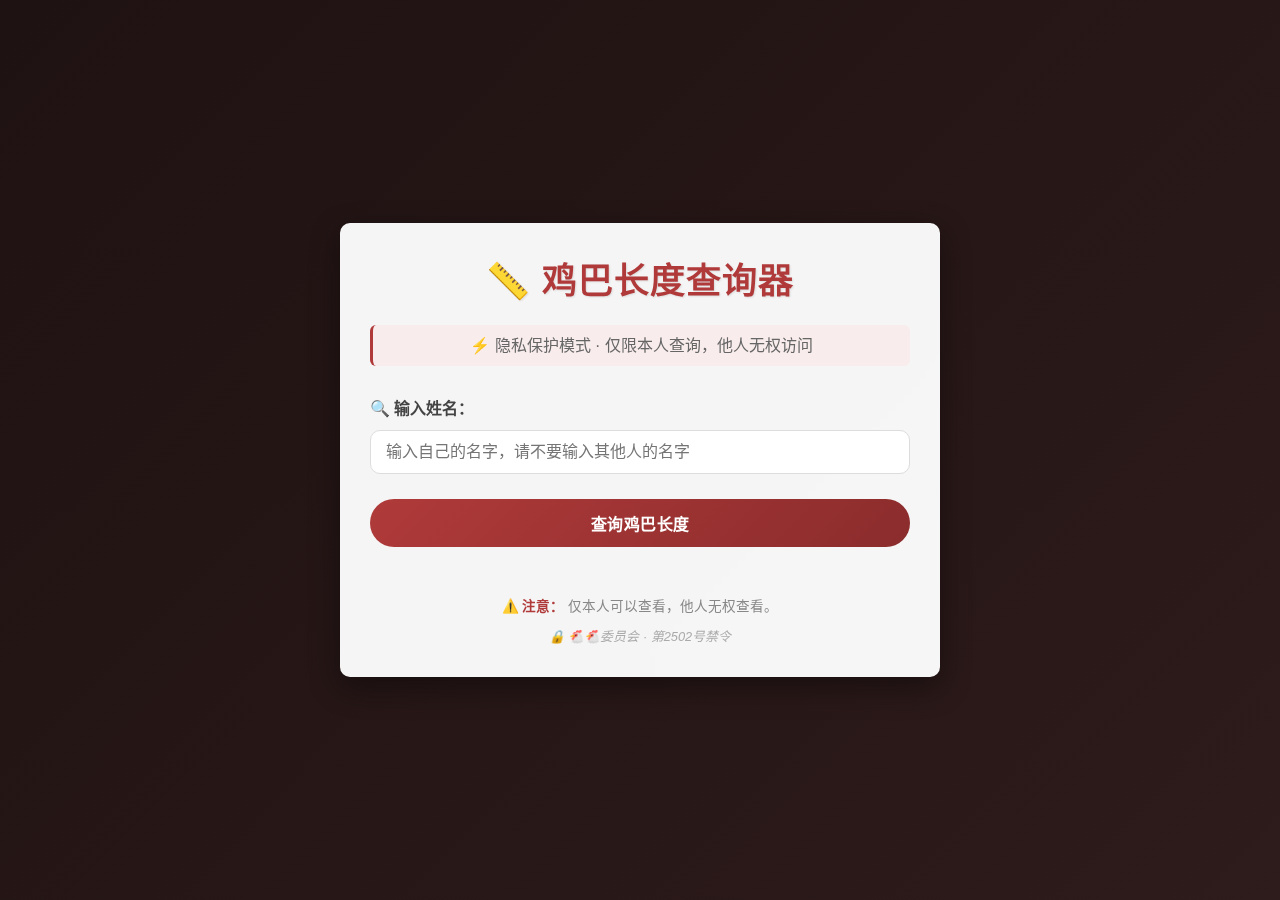
<file: check.html>
<!DOCTYPE html>
<html lang="zh-CN">
<head>
    <meta charset="UTF-8">
    <meta name="viewport" content="width=device-width, initial-scale=1.0">
    <title>鸡巴长度查询系统 · 权限版</title>
    <style>
        /* ===== 继承原风格，微调为阳刚红黑 ===== */
        :root {
          --primary-color: #b03a3a;        /* 深红色，更有警告感 */
          --secondary-color: #8b2c2c;
          --success-color: #20c997;
          --warning-color: #fd7e14;
          --danger-color: #b02e2e;
          --text-color: #333;
          --light-bg: #f9f9f9;
          --card-bg: #fff;
          --border-radius: 10px;
        }

        * {
          margin: 0;
          padding: 0;
          box-sizing: border-box;
        }

        body {
          font-family: "Microsoft YaHei", "PingFang SC", sans-serif;
          line-height: 1.6;
          color: var(--text-color);
          background: linear-gradient(135deg, #1f1212 0%, #2e1b1b 100%);
          background-attachment: fixed;
          display: flex;
          justify-content: center;
          align-items: center;
          min-height: 100vh;
          padding: 20px;
        }

        .container {
          max-width: 600px;
          width: 100%;
          background: rgba(255, 255, 255, 0.96);
          border-radius: var(--border-radius);
          box-shadow: 0 10px 30px rgba(0,0,0,0.4);
          padding: 30px;
          text-align: center;
          backdrop-filter: blur(8px);
        }

        h1 {
          color: var(--primary-color);
          margin-bottom: 15px;
          font-size: 2.2rem;
          letter-spacing: 1px;
          text-shadow: 1px 1px 2px rgba(0,0,0,0.1);
        }

        .description {
          color: #666;
          margin-bottom: 30px;
          font-size: 1rem;
          border-left: 3px solid #b03a3a;
          background: #f9ecec;
          padding: 8px 12px;
          border-radius: 6px;
        }

        .input-group {
          margin-bottom: 25px;
          text-align: left;
        }

        label {
          display: block;
          margin-bottom: 8px;
          font-weight: bold;
          color: #444;
        }

        input[type="text"] {
          width: 100%;
          padding: 12px 15px;
          border: 1px solid #ddd;
          border-radius: var(--border-radius);
          font-size: 1rem;
          transition: all 0.3s;
        }

        input[type="text"]:focus {
          outline: none;
          border-color: var(--primary-color);
          box-shadow: 0 0 0 3px rgba(176, 58, 58, 0.15);
        }

        .btn {
          background: linear-gradient(135deg, var(--primary-color) 0%, var(--secondary-color) 100%);
          color: white;
          border: none;
          padding: 12px 30px;
          border-radius: 30px;
          font-size: 1rem;
          font-weight: bold;
          cursor: pointer;
          transition: all 0.3s;
          width: 100%;
          margin-bottom: 20px;
          letter-spacing: 0.5px;
        }

        .btn:hover {
          transform: translateY(-2px);
          box-shadow: 0 5px 15px rgba(176, 58, 58, 0.4);
        }

        .result {
          background: #fef7f7;
          border-radius: var(--border-radius);
          padding: 20px;
          margin-top: 15px;
          border-left: 4px solid var(--primary-color);
          transition: all 0.3s;
        }

        .result-label {
          font-size: 0.95rem;
          color: #555;
          margin-bottom: 5px;
          font-weight: 500;
        }

        .result-value {
          font-size: 2.6rem;
          font-weight: bold;
          color: var(--primary-color);
          transition: transform 0.2s;
          word-break: break-word;
        }

        .privilege-note {
          margin-top: 15px;
          padding-top: 15px;
          border-top: 1px dashed #d0b4b4;
          font-size: 0.95rem;
          color: #a15858;
          text-align: left;
          background: #fff0f0;
          padding: 10px;
          border-radius: 8px;
        }

        .footer {
          margin-top: 30px;
          color: #888;
          font-size: 0.85rem;
          line-height: 1.5;
        }

        .data-source {
          margin-top: 10px;
          font-size: 0.8rem;
          color: #aaa;
          font-style: italic;
        }

        .warning-tip {
          color: #b03a3a;
          font-weight: bold;
        }
    </style>
</head>
<body>
    <div class="container">
        <h1>📏 鸡巴长度查询器</h1>
        <p class="description">⚡ 隐私保护模式 · 仅限本人查询，他人无权访问</p>
        
        <div class="input-group">
            <label for="userInput">🔍 输入姓名：</label>
            <input type="text" id="userInput" placeholder="输入自己的名字，请不要输入其他人的名字" autocomplete="off">
        </div>
        
        <button class="btn" id="queryBtn">查询鸡巴长度</button>
        
        <!-- 结果卡片：始终隐藏直到查询 -->
        <div class="result" id="resultContainer" style="display: none;">
            <div class="result-label" id="resultLabel">⚖️ 查询结果</div>
            <div class="result-value" id="lengthDisplay">——</div>
            <div class="privilege-note" id="privilegeMessage"></div>
        </div>
        
        <div class="footer">
            <p><span class="warning-tip">⚠️ 注意：</span> 仅本人可以查看，他人无权查看。</p>
            <div class="data-source">🔒 🐔🐔委员会 · 第2502号禁令</div>
        </div>
    </div>

    <script>
        (function() {
            // 获取DOM元素
            const userInput = document.getElementById('userInput');
            const queryBtn = document.getElementById('queryBtn');
            const resultContainer = document.getElementById('resultContainer');
            const resultLabel = document.getElementById('resultLabel');
            const lengthDisplay = document.getElementById('lengthDisplay');
            const privilegeMessage = document.getElementById('privilegeMessage');

            // 核心功能：查询处理
            function handleQuery() {
                const inputName = userInput.value.trim();

                // 如果输入为空，给出提示并返回（但不弹出alert，友好处理）
                if (inputName === '') {
                    // 显示结果区，提示输入不能为空
                    resultContainer.style.display = 'block';
                    resultLabel.textContent = '⚠️ 提示';
                    lengthDisplay.textContent = '——';
                    privilegeMessage.innerHTML = '请输入一个名字后再查询。';
                    // 样式微调
                    resultContainer.style.borderLeftColor = '#b03a3a';
                    return;
                }

                // ===== 修正后的逻辑：使用 if-else if-else 结构 =====
                // 这样只会在第一个匹配的条件执行，不会多个条件都执行
                if (inputName === '李昊泽') {
                    resultContainer.style.display = 'block';
                    resultLabel.textContent = `针对 “${inputName}” 的查询结果：`;
                    lengthDisplay.textContent = '❌ 无';
                    privilegeMessage.innerHTML = '🔍 系统内部备注：很小，可以忽略不计。';
                    resultContainer.style.borderLeftColor = '#b03a3a';
                } 
                else if (inputName === '聪明人') {
                    resultContainer.style.display = 'block';
                    resultLabel.textContent = `针对 “${inputName}” 的查询结果：`;
                    lengthDisplay.textContent = '❌ 无';
                    privilegeMessage.innerHTML = '🔍 系统内部备注：根据隐私条例，不予显示任何长度。';
                    resultContainer.style.borderLeftColor = '#b03a3a';
                } 
                else if (inputName === '周铭泽') {
                    resultContainer.style.display = 'block';
                    resultLabel.textContent = `针对 “${inputName}” 的查询结果：`;
                    lengthDisplay.textContent = '比你大';
                    privilegeMessage.innerHTML = '👊别忘了给我口👊';
                    resultContainer.style.borderLeftColor = '#b03a3a';
                }
                else {
                    // 其他所有名字都进入这里
                    resultContainer.style.display = 'block';
                    resultLabel.textContent = `🔐 权限不足`;
                    lengthDisplay.textContent = '🚫 禁止访问';
                    privilegeMessage.innerHTML = `您尝试查询 <strong>“${inputName}”</strong> 的鸡巴长度。<br>⛔ 根据《鸡巴隐私法》，你无权查看他人的私密数据。`;
                    resultContainer.style.borderLeftColor = '#b03a3a';
                }

                // 添加一点点动画 (参照原作)
                lengthDisplay.style.transform = 'scale(1.1)';
                setTimeout(() => {
                    lengthDisplay.style.transform = 'scale(1)';
                }, 200);
            }

            // 绑定点击事件
            queryBtn.addEventListener('click', handleQuery);

            // 绑定回车键
            userInput.addEventListener('keypress', function(e) {
                if (e.key === 'Enter') {
                    e.preventDefault();  // 防止意外提交
                    handleQuery();
                }
            });

            // 附加：输入框获得焦点时若结果区显示，可不清除，但体验优化（点击后方便重新输入）
            // 无额外逻辑
        })();
    </script>
</body>
</html>
</file>
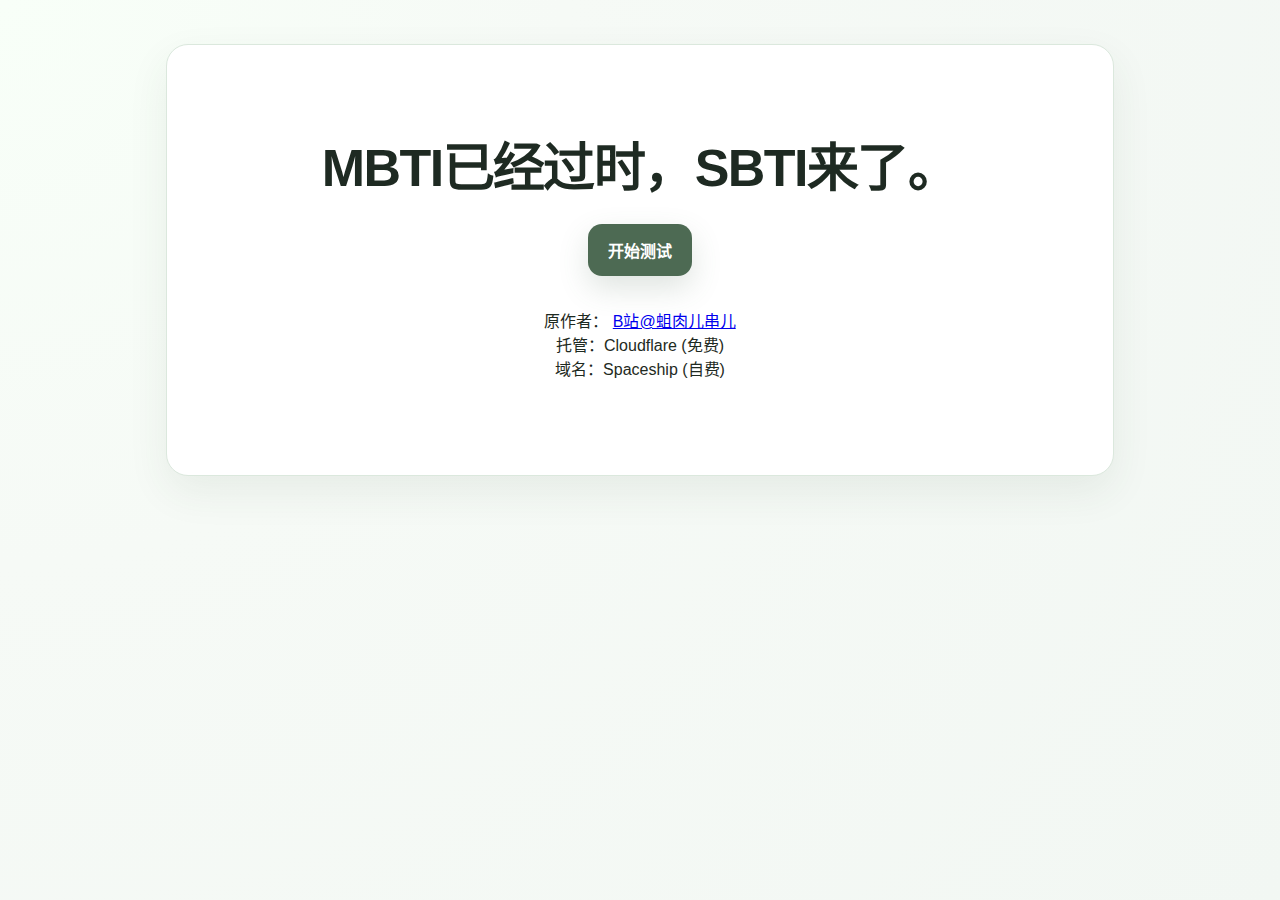
<file: sbti.html>
<!DOCTYPE html>
<html lang="zh-CN">
<head>
  <meta charset="UTF-8" />
  <meta name="viewport" content="width=device-width, initial-scale=1.0" />
  <title>SBTI 人格测试</title>
  <style>
    :root {
      --bg: #f6faf6;
      --panel: #ffffff;
      --text: #1e2a22;
      --muted: #6a786f;
      --line: #dbe8dd;
      --soft: #edf6ef;
      --accent: #6c8d71;
      --accent-strong: #4d6a53;
      --shadow: 0 16px 40px rgba(47, 73, 55, 0.08);
      --radius: 22px;
    }

    * { box-sizing: border-box; }
    html, body { margin: 0; padding: 0; }
    body {
      font-family: -apple-system, BlinkMacSystemFont, "Segoe UI", "PingFang SC", "Hiragino Sans GB", "Microsoft YaHei", sans-serif;
      background:
        radial-gradient(circle at top left, #f8fff8 0, #f6faf6 36%, #f2f7f3 100%);
      color: var(--text);
      min-height: 100vh;
    }

    .shell {
      max-width: 980px;
      margin: 0 auto;
      padding: 24px 16px 56px;
    }

    .card {
      background: var(--panel);
      border: 1px solid var(--line);
      border-radius: var(--radius);
      box-shadow: var(--shadow);
    }

    .hero {
      padding: 28px;
      margin-top: 20px;
      overflow: hidden;
      position: relative;
    }

    .hero::after {
      content: "";
      position: absolute;
      right: -60px;
      top: -60px;
      width: 180px;
      height: 180px;
      border-radius: 50%;
      background: linear-gradient(180deg, rgba(127, 165, 134, 0.18), rgba(127, 165, 134, 0.02));
      pointer-events: none;
    }

    .eyebrow {
      display: inline-flex;
      align-items: center;
      gap: 8px;
      font-size: 12px;
      color: var(--accent-strong);
      border: 1px solid var(--line);
      background: var(--soft);
      border-radius: 999px;
      padding: 8px 12px;
      margin-bottom: 16px;
    }

    h1, h2, h3, p { margin: 0; }
    .hero h1 {
      font-size: clamp(28px, 5vw, 52px);
      line-height: 1.08;
      letter-spacing: -0.03em;
      max-width: 680px;
    }
    .hero .sub {
      margin-top: 14px;
      color: var(--muted);
      font-size: 15px;
      line-height: 1.75;
      max-width: 720px;
    }

    .hero-grid {
      display: grid;
      grid-template-columns: 1.3fr 0.9fr;
      gap: 18px;
      align-items: stretch;
      margin-top: 24px;
    }

    .mini-panel {
      padding: 18px;
      border-radius: 18px;
      border: 1px solid var(--line);
      background: linear-gradient(180deg, #fbfefb, #f3f8f4);
    }

    .mini-panel h3 {
      font-size: 15px;
      margin-bottom: 10px;
    }

    .mini-panel ul {
      margin: 0;
      padding-left: 18px;
      color: var(--muted);
      line-height: 1.8;
      font-size: 14px;
    }

        .hero-actions {
      display: flex;
      flex-wrap: wrap;
      gap: 12px;
      margin-top: 22px;
    }
    .hero-minimal {
      min-height: 48vh;
      display: flex;
      flex-direction: column;
      justify-content: center;
      align-items: center;
      text-align: center;
      padding: 42px 20px;
    }
    .hero-minimal::after { display: none; }
    .hero-minimal h1 {
      max-width: none;
      margin: 0;
    }
    .hero-actions-single {
      justify-content: center;
      margin-top: 28px;
    }

    button {
      border: 0;
      cursor: pointer;
      transition: transform .16s ease, box-shadow .16s ease, opacity .16s ease;
      font: inherit;
    }

    button:hover { transform: translateY(-1px); }
    button:disabled { cursor: not-allowed; opacity: 0.55; transform: none; }

    .btn-primary {
      background: var(--accent-strong);
      color: #fff;
      padding: 14px 20px;
      border-radius: 14px;
      box-shadow: 0 12px 30px rgba(77, 106, 83, 0.18);
      font-weight: 700;
    }

    .btn-secondary {
      background: #fff;
      color: var(--accent-strong);
      padding: 14px 20px;
      border-radius: 14px;
      border: 1px solid var(--line);
      font-weight: 700;
    }

    .screen { display: none; }
    .screen.active { display: block; }

    .test-wrap,
    .result-wrap {
      margin-top: 22px;
      padding: 22px;
    }

    .topbar {
      display: flex;
      justify-content: space-between;
      align-items: center;
      gap: 16px;
      margin-bottom: 18px;
      flex-wrap: wrap;
    }

    .progress {
      flex: 1;
      min-width: 240px;
      height: 10px;
      background: #edf3ee;
      border-radius: 999px;
      overflow: hidden;
      position: relative;
    }

    .progress > span {
      display: block;
      width: 0;
      height: 100%;
      background: linear-gradient(90deg, #97b59c, #5b7a62);
      border-radius: inherit;
      transition: width .22s ease;
    }

    .progress-text {
      color: var(--muted);
      font-size: 13px;
      white-space: nowrap;
    }

    .question-list {
      display: grid;
      gap: 16px;
    }

    .question {
      border: 1px solid var(--line);
      border-radius: 18px;
      padding: 18px;
      background: linear-gradient(180deg, #ffffff, #fbfdfb);
    }

    .question-meta {
      display: flex;
      justify-content: space-between;
      align-items: center;
      gap: 12px;
      margin-bottom: 10px;
      color: var(--muted);
      font-size: 12px;
    }

    .badge {
      display: inline-flex;
      align-items: center;
      gap: 6px;
      border-radius: 999px;
      padding: 6px 10px;
      background: var(--soft);
      border: 1px solid var(--line);
    }

    .question-title {
      font-size: 16px;
      line-height: 1.7;
      white-space: pre-wrap;
    }

    .options {
      display: grid;
      gap: 10px;
      margin-top: 14px;
    }

    .option {
      display: flex;
      align-items: flex-start;
      gap: 12px;
      padding: 14px 14px;
      border-radius: 14px;
      border: 1px solid var(--line);
      background: #fff;
      transition: border-color .16s ease, background .16s ease, transform .16s ease;
    }

    .option:hover {
      border-color: #bcd0c1;
      background: #f8fcf9;
    }

    .option input {
      margin-top: 3px;
      accent-color: var(--accent-strong);
      transform: scale(1.1);
      flex-shrink: 0;
    }

    .option-code {
      font-weight: 800;
      color: var(--accent-strong);
      min-width: 22px;
    }

    .actions-bottom {
      display: flex;
      justify-content: space-between;
      align-items: center;
      gap: 12px;
      flex-wrap: wrap;
      margin-top: 18px;
      padding-top: 6px;
    }

    .hint {
      color: var(--muted);
      font-size: 13px;
      line-height: 1.7;
    }

    .result-hero {
      display: grid;
      grid-template-columns: 1.2fr 0.8fr;
      gap: 18px;
      align-items: stretch;
    }

    .type-box,
    .score-box,
    .dim-box,
    .top3-box,
    .about-box {
      border: 1px solid var(--line);
      border-radius: 18px;
      padding: 18px;
      background: linear-gradient(180deg, #ffffff, #fbfdfb);
    }

    .type-kicker {
      font-size: 12px;
      color: var(--accent-strong);
      margin-bottom: 8px;
      letter-spacing: .05em;
    }

    .type-name {
      font-size: clamp(30px, 5vw, 48px);
      line-height: 1.08;
      letter-spacing: -0.03em;
    }

    .type-subname {
      margin-top: 8px;
      color: var(--muted);
      font-size: 15px;
    }

    .match {
      margin-top: 18px;
      display: inline-flex;
      align-items: center;
      gap: 8px;
      border-radius: 999px;
      padding: 10px 14px;
      background: var(--soft);
      border: 1px solid var(--line);
      color: var(--accent-strong);
      font-weight: 700;
    }

    .type-desc {
      margin-top: 18px;
      line-height: 1.85;
      font-size: 15px;
      color: #304034;
    }

    .score-box h3,
    .dim-box h3,
    .top3-box h3,
    .about-box h3 {
      font-size: 16px;
      margin-bottom: 12px;
    }

    .score-grid {
      display: grid;
      grid-template-columns: repeat(2, minmax(0, 1fr));
      gap: 10px;
    }

    .score-item {
      border: 1px solid var(--line);
      border-radius: 14px;
      padding: 12px;
      background: #fff;
    }

    .score-item .k {
      font-size: 12px;
      color: var(--muted);
      margin-bottom: 6px;
    }

    .score-item .v {
      font-size: 20px;
      font-weight: 800;
      color: var(--accent-strong);
    }

    .dim-grid {
      display: grid;
      grid-template-columns: repeat(3, minmax(0, 1fr));
      gap: 10px;
    }

    .dim-pill {
      border: 1px solid var(--line);
      border-radius: 14px;
      padding: 12px;
      background: #fff;
    }

    .dim-pill .label {
      color: var(--muted);
      font-size: 12px;
      margin-bottom: 6px;
    }

    .dim-pill .value {
      font-size: 20px;
      font-weight: 800;
      color: var(--accent-strong);
    }

    .top3-list {
      display: grid;
      gap: 10px;
    }

    .top3-item {
      border: 1px solid var(--line);
      border-radius: 14px;
      padding: 12px;
      background: #fff;
      display: flex;
      justify-content: space-between;
      gap: 12px;
      align-items: center;
    }

    .top3-item strong {
      display: block;
      margin-bottom: 4px;
    }

    .top3-item span {
      color: var(--muted);
      font-size: 13px;
    }

    .top3-score {
      color: var(--accent-strong);
      font-weight: 800;
      white-space: nowrap;
    }

    .about-box p {
      color: var(--muted);
      font-size: 14px;
      line-height: 1.8;
    }

    .footer-note {
      margin-top: 16px;
      color: var(--muted);
      font-size: 12px;
      line-height: 1.7;
    }

    
    .result-layout {
      display: grid;
      gap: 18px;
    }
    .result-top {
      display: grid;
      grid-template-columns: 0.9fr 1.1fr;
      gap: 18px;
      align-items: stretch;
    }
    .poster-box, .type-box, .analysis-box, .dim-box, .note-box {
      border: 1px solid var(--line);
      border-radius: 18px;
      padding: 18px;
      background: linear-gradient(180deg, #ffffff, #fbfdfb);
    }
        .poster-box {
      display: grid;
      grid-template-rows: 1fr auto;
      min-height: 280px;
      overflow: hidden;
      position: relative;
      background:
        radial-gradient(circle at top right, rgba(127,165,134,0.16), rgba(127,165,134,0) 40%),
        linear-gradient(180deg, #ffffff, #f7fbf8);
    }
    .poster-box::after {
      content: "";
      position: absolute;
      right: -46px;
      bottom: -46px;
      width: 140px;
      height: 140px;
      border-radius: 50%;
      background: linear-gradient(180deg, rgba(127,165,134,0.12), rgba(127,165,134,0.01));
      pointer-events: none;
    }
    .poster-image {
      width: 100%;
      min-height: 220px;
      max-height: 460px;
      object-fit: contain;
      border-radius: 18px;
      background: rgba(255,255,255,0.75);
      position: relative;
      z-index: 1;
    }
    .poster-box.no-image .poster-image {
      display: none;
    }
    .poster-caption {
      margin-top: 14px;
      color: var(--muted);
      font-size: 14px;
      line-height: 1.8;
      position: relative;
      z-index: 1;
    }
    .type-kicker {
      font-size: 12px;
      color: var(--accent-strong);
      margin-bottom: 8px;
      letter-spacing: .06em;
    }
    .type-name {
      font-size: clamp(30px, 5vw, 48px);
      line-height: 1.08;
      letter-spacing: -0.03em;
    }
    .type-subname {
      margin-top: 10px;
      color: var(--muted);
      font-size: 14px;
      line-height: 1.8;
    }
    .match {
      margin-top: 18px;
      display: inline-flex;
      align-items: center;
      gap: 8px;
      border-radius: 999px;
      padding: 10px 14px;
      background: var(--soft);
      border: 1px solid var(--line);
      color: var(--accent-strong);
      font-weight: 700;
      font-size: 14px;
      line-height: 1.4;
    }
    .analysis-box h3, .dim-box h3, .note-box h3 {
      font-size: 16px;
      margin-bottom: 12px;
    }
    .result-actions {
      margin-top: 22px;
      display: flex;
      justify-content: flex-end;
    }
    .analysis-box p {
      margin: 0;
      color: #304034;
      font-size: 15px;
      line-height: 1.9;
      white-space: pre-wrap;
    }
    .dim-list {
      display: grid;
      gap: 12px;
    }
    .dim-item {
      border: 1px solid var(--line);
      border-radius: 16px;
      padding: 14px;
      background: #fff;
    }
    .dim-item-top {
      display: flex;
      justify-content: space-between;
      align-items: baseline;
      gap: 10px;
      margin-bottom: 8px;
      flex-wrap: wrap;
    }
    .dim-item-name {
      font-size: 14px;
      font-weight: 700;
      color: var(--text);
    }
    .dim-item-score {
      color: var(--accent-strong);
      font-weight: 800;
      font-size: 14px;
      white-space: nowrap;
    }
    .dim-item p {
      margin: 0;
      color: var(--muted);
      font-size: 13px;
      line-height: 1.8;
    }
    .note-box p {
      margin: 0;
      color: var(--muted);
      font-size: 13px;
      line-height: 1.8;
    }

    .author-box {
      border: 1px solid var(--line);
      border-radius: 18px;
      background: linear-gradient(180deg, #ffffff, #fbfdfb);
      overflow: hidden;
    }
    .author-box summary {
      list-style: none;
      cursor: pointer;
      padding: 18px;
      font-size: 16px;
      font-weight: 700;
      color: var(--text);
      display: flex;
      align-items: center;
      justify-content: space-between;
      gap: 12px;
    }
    .author-box summary::-webkit-details-marker { display: none; }
    .author-box summary::after {
      content: '展开';
      font-size: 12px;
      font-weight: 700;
      color: var(--accent-strong);
      border: 1px solid var(--line);
      background: var(--soft);
      padding: 6px 10px;
      border-radius: 999px;
      flex-shrink: 0;
    }
    .author-box[open] summary::after {
      content: '收起';
    }
    .author-content {
      border-top: 1px solid var(--line);
      padding: 0 18px 18px;
    }
    .author-content p {
      margin: 14px 0 0;
      color: #304034;
      font-size: 14px;
      line-height: 1.9;
    }

    .result-actions {
      display: flex;
      justify-content: space-between;
      align-items: center;
      gap: 12px;
      flex-wrap: wrap;
      margin-top: 22px;
    }
    @media (max-width: 860px) {
      .result-top { grid-template-columns: 1fr; }
    }

@media (max-width: 860px) {
      .hero-grid,
      .result-hero {
        grid-template-columns: 1fr;
      }
      .dim-grid { grid-template-columns: repeat(2, minmax(0, 1fr)); }
    }

    @media (max-width: 600px) {
      .shell { padding: 14px 12px 42px; }
      .hero, .test-wrap, .result-wrap { padding: 16px; }
      .hero h1 { font-size: 32px; }
      .question-title { font-size: 15px; }
      .dim-grid,
      .score-grid { grid-template-columns: 1fr; }
    }
  </style>
</head>
<body>
  <div class="shell">
    <section id="intro" class="screen active">
      <div class="hero card hero-minimal">
        <h1>MBTI已经过时，SBTI来了。</h1>
        <div class="hero-actions hero-actions-single">
          <button id="startBtn" class="btn-primary">开始测试</button>
        </div>
        <div style="padding-top: 2rem; display: flex; flex-direction: column;">
          <span>
            原作者：
            <a href="https://space.bilibili.com/417038183">B站@蛆肉儿串儿</a>
          </span>
          <span>
            托管：Cloudflare (免费)
          </span>
          <span>
            域名：Spaceship (自费)
          </span>
        </div>
      </div>
    </section>

    <section id="test" class="screen">
      <div class="test-wrap card">
        <div class="topbar">
          <div class="progress"><span id="progressBar"></span></div>
          <div class="progress-text" id="progressText">0 / 31</div>
        </div>

        <div id="questionList" class="question-list"></div>

        <div class="actions-bottom">
          <div class="hint" id="testHint">全选完才会放行。世界已经够乱了，起码把题做完整。</div>
          <div style="display:flex; gap:12px; flex-wrap:wrap;">
            <button id="backIntroBtn" class="btn-secondary">返回首页</button>
            <button id="submitBtn" class="btn-primary" disabled>提交并查看结果</button>
          </div>
        </div>
      </div>
    </section>

    
    <section id="result" class="screen">
      <div class="result-wrap card">
        <div class="result-layout">
          <div class="result-top">
            <div class="poster-box" id="posterBox">
              <img id="posterImage" class="poster-image" alt="人格结果图" />
              <div id="posterCaption" class="poster-caption">怎么样，被我拿捏了吧？</div>
            </div>

            <div class="type-box">
              <div class="type-kicker" id="resultModeKicker">你的主类型</div>
              <div class="type-name" id="resultTypeName">CTRL（拿捏者）</div>
              <div class="match" id="matchBadge">匹配度 92%</div>
              <div class="type-subname" id="resultTypeSub">系统备注会显示在这里。</div>
            </div>
          </div>

          <div class="analysis-box">
            <h3>该人格的简单解读</h3>
            <p id="resultDesc"></p>
          </div>

          <div class="dim-box">
            <h3>十五维度评分</h3>
            <div id="dimList" class="dim-list"></div>
          </div>

          <div class="note-box">
            <h3>友情提示</h3>
            <p id="funNote">本测试仅供娱乐，别拿它当诊断、面试、相亲、分手、招魂、算命或人生判决书。</p>
          </div>

                    <details class="author-box">
            <summary>作者的话</summary>
            <div class="author-content">
              <p>本测试首发于b站up主蛆肉儿串儿（UID417038183），初衷是劝诫一位爱喝酒的朋友戒酒。</p>
              <p>由于作者的人格是SHIT愤世者，所以平等的攻击了各位，在此抱歉！！不过我是一个绝世大美女，你们一定会原谅我，有B站的朋友们也可以关注我。</p>
              <p>关于这个测试，我没法很好的平衡娱乐和专业性，因此对于一些人格的阐释较为模糊或完全不准（如屌丝可能并非真的屌丝），如有冒犯非常抱歉！！</p>
              <p>再鉴于时间精力有限，就随便搞了一个先这样玩玩，后续会慢慢完善修改的，总之好玩为主，还请不要用于盈利呀。</p>
            </div>
          </details>
        </div>

        <div class="result-actions">
          <div style="display:flex; gap:12px; flex-wrap:wrap;">
            <button id="restartBtn" class="btn-secondary">重新测试</button>
            <button id="toTopBtn" class="btn-primary">回到首页</button>
          </div>
        </div>
      </div>
    </section>

  </div>

  
  <script>
    const dimensionMeta = {
      S1: { name: 'S1 自尊自信', model: '自我模型' },
      S2: { name: 'S2 自我清晰度', model: '自我模型' },
      S3: { name: 'S3 核心价值', model: '自我模型' },
      E1: { name: 'E1 依恋安全感', model: '情感模型' },
      E2: { name: 'E2 情感投入度', model: '情感模型' },
      E3: { name: 'E3 边界与依赖', model: '情感模型' },
      A1: { name: 'A1 世界观倾向', model: '态度模型' },
      A2: { name: 'A2 规则与灵活度', model: '态度模型' },
      A3: { name: 'A3 人生意义感', model: '态度模型' },
      Ac1: { name: 'Ac1 动机导向', model: '行动驱力模型' },
      Ac2: { name: 'Ac2 决策风格', model: '行动驱力模型' },
      Ac3: { name: 'Ac3 执行模式', model: '行动驱力模型' },
      So1: { name: 'So1 社交主动性', model: '社交模型' },
      So2: { name: 'So2 人际边界感', model: '社交模型' },
      So3: { name: 'So3 表达与真实度', model: '社交模型' }
    };
    const questions = [
      {
        id: 'q1', dim: 'S1',
        text: '我不仅是屌丝，我还是joker,我还是咸鱼，这辈子没谈过一场恋爱，胆怯又自卑，我的青春就是一场又一场的意淫，每一天幻想着我也能有一个女孩子和我一起压马路，一起逛街，一起玩，现实却是爆了父母金币，读了个烂学校，混日子之后找班上，没有理想，没有目标，没有能力的三无人员，每次看到你能在网上开屌丝的玩笑，我都想哭，我就是地底下的老鼠，透过下水井的缝隙，窥探地上的各种美好，每一次看到这种都是对我心灵的一次伤害，对我生存空间的一次压缩，求求哥们给我们这种小丑一点活路吧，我真的不想在白天把枕巾哭湿一大片',
        options: [
          { label: '我哭了。。', value: 1 },
          { label: '这是什么。。', value: 2 },
          { label: '这不是我！', value: 3 }
        ]
      },
      {
        id: 'q2', dim: 'S1',
        text: '我不够好，周围的人都比我优秀',
        options: [
          { label: '确实', value: 1 },
          { label: '有时', value: 2 },
          { label: '不是', value: 3 }
        ]
      },
      {
        id: 'q3', dim: 'S2',
        text: '我很清楚真正的自己是什么样的',
        options: [
          { label: '不认同', value: 1 },
          { label: '中立', value: 2 },
          { label: '认同', value: 3 }
        ]
      },
      {
        id: 'q4', dim: 'S2',
        text: '我内心有真正追求的东西',
        options: [
          { label: '不认同', value: 1 },
          { label: '中立', value: 2 },
          { label: '认同', value: 3 }
        ]
      },
      {
        id: 'q5', dim: 'S3',
        text: '我一定要不断往上爬、变得更厉害',
        options: [
          { label: '不认同', value: 1 },
          { label: '中立', value: 2 },
          { label: '认同', value: 3 }
        ]
      },
      {
        id: 'q6', dim: 'S3',
        text: '外人的评价对我来说无所吊谓。',
        options: [
          { label: '不认同', value: 1 },
          { label: '中立', value: 2 },
          { label: '认同', value: 3 }
        ]
      },
      {
        id: 'q7', dim: 'E1',
        text: '对象超过5小时没回消息，说自己窜稀了，你会怎么想？',
        options: [
          { label: '拉稀不可能5小时，也许ta隐瞒了我。', value: 1 },
          { label: '在信任和怀疑之间摇摆。', value: 2 },
          { label: '也许今天ta真的不太舒服。', value: 3 }
        ]
      },
      {
        id: 'q8', dim: 'E1',
        text: '我在感情里经常担心被对方抛弃',
        options: [
          { label: '是的', value: 1 },
          { label: '偶尔', value: 2 },
          { label: '不是', value: 3 }
        ]
      },
      {
        id: 'q9', dim: 'E2',
        text: '我对天发誓，我对待每一份感情都是认真的！',
        options: [
          { label: '并没有', value: 1 },
          { label: '也许？', value: 2 },
          { label: '是的！（问心无愧骄傲脸）', value: 3 }
        ]
      },
      {
        id: 'q10', dim: 'E2',
        text: '你的恋爱对象是一个尊老爱幼，温柔敦厚，洁身自好，光明磊落，大义凛然，能言善辩，口才流利，观察入微，见多识广，博学多才，诲人不倦，和蔼可亲，平易近人，心地善良，慈眉善目，积极进取，意气风发，玉树临风，国色天香，倾国倾城，花容月貌的人，此时你会？',
        options: [
          { label: '就算ta再优秀我也不会陷入太深。', value: 1 },
          { label: '会介于A和C之间。', value: 2 },
          { label: '会非常珍惜ta，也许会变成恋爱脑。', value: 3 }
        ]
      },
      {
        id: 'q11', dim: 'E3',
        text: '恋爱后，对象非常黏人，你作何感想？',
        options: [
          { label: '那很爽了', value: 1 },
          { label: '都行无所谓', value: 2 },
          { label: '我更喜欢保留独立空间', value: 3 }
        ]
      },
      {
        id: 'q12', dim: 'E3',
        text: '我在任何关系里都很重视个人空间',
        options: [
          { label: '我更喜欢依赖与被依赖', value: 1 },
          { label: '看情况', value: 2 },
          { label: '是的！（斩钉截铁地说道）', value: 3 }
        ]
      },
      {
        id: 'q13', dim: 'A1',
        text: '大多数人是善良的',
        options: [
          { label: '其实邪恶的人心比世界上的痔疮更多。', value: 1 },
          { label: '也许吧。', value: 2 },
          { label: '是的，我愿相信好人更多。', value: 3 }
        ]
      },
      {
        id: 'q14', dim: 'A1',
        text: '你走在街上，一位萌萌的小女孩蹦蹦跳跳地朝你走来（正脸、侧脸看都萌，用vivo、苹果、华为、OPPO手机看都萌，实在是非常萌的那种），她递给你一根棒棒糖，此时你作何感想？',
        options: [
          { label: '呜呜她真好真可爱！居然给我棒棒糖！', value: 3 },
          { label: '一脸懵逼，作挠头状', value: 2 },
          { label: '这也许是一种新型诈骗？还是走开为好。', value: 1 }
        ]
      },
      {
        id: 'q15', dim: 'A2',
        text: '快考试了，学校规定必须上晚自习，请假会扣分，但今晚你约了女/男神一起玩《绝地求生：刺激战场》（一款刺激的游戏），你怎么办？',
        options: [
          { label: '翘了！反正就一次！', value: 1 },
          { label: '干脆请个假吧。', value: 2 },
          { label: '都快考试了还去啥。', value: 3 }
        ]
      },
      {
        id: 'q16', dim: 'A2',
        text: '我喜欢打破常规，不喜欢被束缚',
        options: [
          { label: '认同', value: 1 },
          { label: '保持中立', value: 2 },
          { label: '不认同', value: 3 }
        ]
      },
      {
        id: 'q17', dim: 'A3',
        text: '我做事通常有目标。',
        options: [
          { label: '不认同', value: 1 },
          { label: '中立', value: 2 },
          { label: '认同', value: 3 }
        ]
      },
      {
        id: 'q18', dim: 'A3',
        text: '突然某一天，我意识到人生哪有什么他妈的狗屁意义，人不过是和动物一样被各种欲望支配着，纯纯是被激素控制的东西，饿了就吃，困了就睡，一发情就想交配，我们简直和猪狗一样没什么区别。',
        options: [
          { label: '是这样的。', value: 1 },
          { label: '也许是，也许不是。', value: 2 },
          { label: '这简直是胡扯', value: 3 }
        ]
      },
      {
        id: 'q19', dim: 'Ac1',
        text: '我做事主要为了取得成果和进步，而不是避免麻烦和风险。',
        options: [
          { label: '不认同', value: 1 },
          { label: '中立', value: 2 },
          { label: '认同', value: 3 }
        ]
      },
      {
        id: 'q20', dim: 'Ac1',
        text: '你因便秘坐在马桶上（已长达30分钟），拉不出很难受。此时你更像',
        options: [
          { label: '再坐三十分钟看看，说不定就有了。', value: 1 },
          { label: '用力拍打自己的屁股并说：“死屁股，快拉啊！”', value: 2 },
          { label: '使用开塞露，快点拉出来才好。', value: 3 }
        ]
      },
      {
        id: 'q21', dim: 'Ac2',
        text: '我做决定比较果断，不喜欢犹豫',
        options: [
          { label: '不认同', value: 1 },
          { label: '中立', value: 2 },
          { label: '认同', value: 3 }
        ]
      },
      {
        id: 'q22', dim: 'Ac2',
        text: '此题没有题目，请盲选',
        options: [
          { label: '反复思考后感觉应该选A？', value: 1 },
          { label: '啊，要不选B？', value: 2 },
          { label: '不会就选C？', value: 3 }
        ]
      },
      {
        id: 'q23', dim: 'Ac3',
        text: '别人说你“执行力强”，你内心更接近哪句？',
        options: [
          { label: '我被逼到最后确实执行力超强。。。', value: 1 },
          { label: '啊，有时候吧。', value: 2 },
          { label: '是的，事情本来就该被推进', value: 3 }
        ]
      },
      {
        id: 'q24', dim: 'Ac3',
        text: '我做事常常有计划，____',
        options: [
          { label: '然而计划不如变化快。', value: 1 },
          { label: '有时能完成，有时不能。', value: 2 },
          { label: '我讨厌被打破计划。', value: 3 }
        ]
      },
      {
        id: 'q25', dim: 'So1',
        text: '你因玩《第五人格》（一款刺激的游戏）而结识许多网友，并被邀请线下见面，你的想法是？',
        options: [
          { label: '网上口嗨下就算了，真见面还是有点忐忑。', value: 1 },
          { label: '见网友也挺好，反正谁来聊我就聊两句。', value: 2 },
          { label: '我会打扮一番并热情聊天，万一呢，我是说万一呢？', value: 3 }
        ]
      },
      {
        id: 'q26', dim: 'So1',
        text: '朋友带了ta的朋友一起来玩，你最可能的状态是',
        options: [
          { label: '对“朋友的朋友”天然有点距离感，怕影响二人关系', value: 1 },
          { label: '看对方，能玩就玩。', value: 2 },
          { label: '朋友的朋友应该也算我的朋友！要热情聊天', value: 3 }
        ]
      },
      {
        id: 'q27', dim: 'So2',
        text: '我和人相处主打一个电子围栏，靠太近会自动报警。',
        options: [
          { label: '认同', value: 3 },
          { label: '中立', value: 2 },
          { label: '不认同', value: 1 }
        ]
      },
      {
        id: 'q28', dim: 'So2',
        text: '我渴望和我信任的人关系密切，熟得像失散多年的亲戚。',
        options: [
          { label: '认同', value: 1 },
          { label: '中立', value: 2 },
          { label: '不认同', value: 3 }
        ]
      },
      {
        id: 'q29', dim: 'So3',
        text: '有时候你明明对一件事有不同的、负面的看法，但最后没说出来。多数情况下原因是：',
        options: [
          { label: '这种情况较少。', value: 1 },
          { label: '可能碍于情面或者关系。', value: 2 },
          { label: '不想让别人知道自己是个阴暗的人。', value: 3 }
        ]
      },
      {
        id: 'q30', dim: 'So3',
        text: '我在不同人面前会表现出不一样的自己',
        options: [
          { label: '不认同', value: 1 },
          { label: '中立', value: 2 },
          { label: '认同', value: 3 }
        ]
      }
    ];
    const specialQuestions = [
      {
        id: 'drink_gate_q1',
        special: true,
        kind: 'drink_gate',
        text: '您平时有什么爱好？',
        options: [
          { label: '吃喝拉撒', value: 1 },
          { label: '艺术爱好', value: 2 },
          { label: '饮酒', value: 3 },
          { label: '健身', value: 4 }
        ]
      },
      {
        id: 'drink_gate_q2',
        special: true,
        kind: 'drink_trigger',
        text: '您对饮酒的态度是？',
        options: [
          { label: '小酌怡情，喝不了太多。', value: 1 },
          { label: '我习惯将白酒灌在保温杯，当白开水喝，酒精令我信服。', value: 2 }
        ]
      }
    ];

    const TYPE_LIBRARY = {
  "CTRL": {
    "code": "CTRL",
    "cn": "拿捏者",
    "intro": "怎么样，被我拿捏了吧？",
    "desc": "恭喜您，您测出了全中国最为罕见的人格，您是宇宙熵增定律的天然反抗者！全世界所谓成功人士里，99.99%都是您的拙劣模仿者。CTRL人格，是行走的人形自走任务管理器，普通人眼中的“规则”，在您这里只是出厂的基础参数设置；凡人所谓的“计划”，对您而言不过是心血来潮的随手涂鸦。拥有一个CTRL朋友意味着什么？意味着你的人生导航系统会变得更加精准、高效。因为CTRL最会拿捏了。CTRL会在你人生列车即将脱轨的前一秒，用一个“Ctrl+S”帮你硬核存档，再用一套无法拒绝的逻辑把你强行拽回正轨。他们是你混乱生活最后的备份盘，是宇宙崩塌前唯一还亮着的那个重启键。"
  },
  "ATM-er": {
    "code": "ATM-er",
    "cn": "送钱者",
    "intro": "你以为我很有钱吗？",
    "desc": "恭喜您，您竟然测出了这个世界上最稀有的人格。您或将成为金融界的未解之谜——是的，ATM-er不一定真的“送钱”，但可能永远在“支付”。支付时间、支付精力、支付耐心、支付一个本该安宁的夜晚。因此像一部老旧但坚固的ATM机，插进去的是别人的焦虑和麻烦，吐出来的是“没事，有我”的安心保证。您的人生就是一场盛大的、无人喝彩的单人付账秀。您竟用磐石般的可靠，承受了瀑布般的索取，偶尔夜深人静才会对着账单——可能是精神上的——发出一声叹息：我这该死的、无处安放的责任心啊。"
  },
  "Dior-s": {
    "code": "Dior-s",
    "cn": "屌丝",
    "intro": "等着我屌丝逆袭。",
    "desc": "恭喜！您并非屌丝，您是犬儒主义先贤第欧根尼失散多年的精神传人，因为屌丝的全称是 Diogenes' Original Realist - sage。Dior-s人格，是对当代消费主义陷阱和成功学PUA最彻底的蔑视。他们不是“不求上进”，而是早已看穿一切“上进”的尽头不过是更高级的牢房。屌丝有着大智慧。当别人在追逐风口，被时代的巨浪拍得七荤八素时，Dior-s早已在自己的精神木桶里晒着太阳，达到了“人桶合一”的至高境界。他们信奉的不是空话，是经过亿万次实践检验的物理法则与生物本能：一、躺着比站着舒服；二、饭点到了就得干饭。"
  },
  "BOSS": {
    "code": "BOSS",
    "cn": "领导者",
    "intro": "方向盘给我，我来开。",
    "desc": "BOSS是一个手里永远拿着方向盘的人。哪怕油箱已经亮了红灯，哪怕导航在胡说八道，你都会面无表情地说一句：我来开。然后真的把车开到了目的地。该人格拥有独立的物理法则——永恒向上定律。BOSS人格看世界，就像玩通关了的玩家在看新手教程。效率是他们的信仰，秩序是他们的呼吸。他们不是“自带领袖气场”，他们本身就是人形的气场发生器，方圆五米内，空气都会自动变得严肃而高效。他们眼中的“自我突破”，约等于普通人眼中的“自虐”。今天掌握一门新语言，明天考下一个专业证书，后天就计划殖民火星。你说这太卷了，他会用一种看弱鸡的眼神看着你：不是我太狠，是你太松。"
  },
  "THAN-K": {
    "code": "THAN-K",
    "cn": "感恩者",
    "intro": "我感谢苍天！我感谢大地！",
    "desc": "恭喜您，您测出了全中国最为罕见的人格。您应当感谢我！感谢您在此刻拥有了生命的滋润！倘若您上班路上堵车了？您也应当说一句：我感谢这次堵车，它让我有更多时间聆听这首美妙的歌曲，并欣赏窗外每一张因焦虑而扭曲的脸庞，让我更珍惜内心的平静。是的，THAN-K拥有温润如玉的性格和海纳百川的胸怀。他们眼中的世界没有完全的坏人，只有“尚未被感恩光芒照耀到的朋友”。拥有一个THAN-K朋友，就像身边多了一个永不枯竭的正能量发射塔。TA甚至能帮你从墙角的霉斑里发现一幅梵高风格的星空图。"
  },
  "OH-NO": {
    "code": "OH-NO",
    "cn": "哦不人",
    "intro": "哦不！我怎么会是这个人格？！",
    "desc": "“哦不！”并非恐惧的尖叫，而是一种顶级的智慧。当普通人看到一个杯子放在桌沿，哦不人看到的是一场由“水渍-短路-火灾-全楼疏散-经济损失-蝴蝶效应-世界末日”构成的灾难史诗。于是，伴随着一声发自灵魂深处的 Oh, no!，他们会以迅雷不及掩耳之势把杯子挪到桌子正中央，然后再垫上一张吸水杯垫。哦不人对“边界”有一种近乎偏执的尊重：你的就是你的，我的就是我的。所有意外和风险都已经在他的“Oh, no!”声中，被扼杀在了萌芽状态。他们是秩序的守护神，是混乱世界里最后那批神经绷得很直的体面人。"
  },
  "GOGO": {
    "code": "GOGO",
    "cn": "行者",
    "intro": "gogogo~出发咯",
    "desc": "经研究发现，GOGO人格的大脑构造与常人有根本性不同。GOGO活在一个极致的“所见即所得”世界里，人生信条简单粗暴到令人发指：只要我闭上眼睛，天就是黑的；只要我把钱都花了，我就没有钱了；只要我站在斑马线上，我现在就是行人了。逻辑完美闭环，根本无法反驳。别人还在为“先有鸡还是先有蛋”而辩论，GOGO行者已经把鸡和蛋一起做成了一盘“鸡生蛋，蛋生鸡之终极奥义盖浇饭”。他们不是在“解决问题”，他们是在“清除待办事项”。对他们来说，世界上只有两种状态：已完成，和即将被我完成。"
  },
  "SEXY": {
    "code": "SEXY",
    "cn": "尤物",
    "intro": "您就是天生的尤物！",
    "desc": "当您走进一个房间，照明系统会自动将您识别为天生的尤物，并自觉调暗亮度，以避免能源浪费。当您微笑时，您就变成了微笑着的尤物，周围的空气湿度也会显著下降，因为水蒸气都凝结成了人眼中的爱心。无论是谁，都容易对您的存在产生一种超标的注意力。传说，如果有足够多的SEXY人格聚集在一起开派对，其释放出的综合魅力能量足以暂时扭曲时空结构，让参加者产生“时间变慢了”的幸福错觉。他们不需要卖力表达，很多时候，单是存在本身就已经很像一篇华丽到过分的赋。"
  },
  "LOVE-R": {
    "code": "LOVE-R",
    "cn": "多情者",
    "intro": "爱意太满，现实显得有点贫瘠。",
    "desc": "LOVE-R人格像远古神话时代幸存至今的珍稀物种，其存在概率比你在马桶里钓到作者胳膊的概率还低。您简直是这个钢铁森林时代最后的、也是最不合时宜的吟游诗人。因为您的情感处理器不是二进制的，而是彩虹制的。一片落叶，在常人眼里只是“秋天来了”，在LOVE-R眼中，则是一场关于轮回、牺牲与无言之爱的十三幕悲喜剧。您内心世界像一座永不关门的主题公园，一生都在寻找那个能看懂园区地图、并愿意陪你坐旋转木马直到宇宙尽头的灵魂伴侣。"
  },
  "MUM": {
    "code": "MUM",
    "cn": "妈妈",
    "intro": "或许...我可以叫你妈妈吗....?",
    "desc": "恭喜您，您测出了全中国最稀有的妈妈人格。是的，在混沌未开、时间尚无姓名之前，在第一颗恒星打出第一个嗝之前，就已经有了妈妈。妈妈人格的底色是温柔，擅长感知情绪，具有超强共情力，知道什么时候该停下来，什么时候该对自己说一句“算了”。妈妈像一个医生，治愈了别人的不开心。只可惜，当妈妈落泪时，TA给自己的药，剂量总是比给别人小一号。MUM对自己的温柔，常常打了折。"
  },
  "FAKE": {
    "code": "FAKE",
    "cn": "伪人",
    "intro": "已经，没有人类了。",
    "desc": "SCP基金会紧急报告：项目编号 SCP-CN-████ “伪人”。在社交场合，伪人是八面玲珑的存在，因为他们切换人格面具比切换手机输入法还快。上一秒还是推心置腹的铁哥们模式，下一秒领导来了，瞬间切换成沉稳可靠好员工模式，连脸上的光泽度和卷曲度都会发生微调。你以为你交到了一个真心懂你的朋友？醒醒。你只是幸运地遇到了一个善于伪装、高性能的仿生人罢了。夜深人静时，伪人把面具一层层摘下来，最后才发现，面具下空得很，正是这些面具构成了自己。"
  },
  "OJBK": {
    "code": "OJBK",
    "cn": "无所谓人",
    "intro": "我说随便，是真的随便。",
    "desc": "让我们直面这个词的粗犷本质：OJBK。这已经不是一种人格，而是一种统治哲学。当凡人面临“中午吃米饭还是面条”的世纪抉择时，大脑在激烈燃烧卡路里；而OJBK人格，会用一种批阅奏章般的淡然，轻飘飘地吐出两个字：都行。这不是没主见，这是在告诉你：尔等凡俗的选择，于朕而言，皆为蝼蚁。为什么不争执？因为跟草履虫辩论宇宙的未来毫无意义。为什么不较真？因为帝王不会在意脚下的尘埃是往左飘还是往右飘。"
  },
  "MALO": {
    "code": "MALO",
    "cn": "吗喽",
    "intro": "人生是个副本，而我只是一只吗喽。",
    "desc": "朋友，你不是“童心未泯”，你压根就没进化。你的灵魂还停留在那个挂在树上荡秋千、看见香蕉就两眼放光的快乐时代。当人类祖先决定从树上下来、学会直立行走、穿上西装打领带时，吗喽人格的祖先在旁边的大树上看着他们，挠了挠屁股，嘴里发出一声不屑的“吱”。他们看透了一切：所谓的“文明”，不过是一场最无聊、最不好玩的付费游戏。规则偶尔是可以打破的，天花板是用来倒挂的，会议室是用来表演后空翻的。MALO本身就是一个从巨大脑洞里掉出来、忘了关门的奇思妙想。"
  },
  "JOKE-R": {
    "code": "JOKE-R",
    "cn": "小丑",
    "intro": "原来我们都是小丑。",
    "desc": "请注意，JOKE-R人格不是一个“人”，更像一个把笑话穿在身上的小丑。你打开一层，是个笑话；再打开一层，是个段子；你一层层打开，直到最后，你发现最里面……是空的，只剩下一点微弱的回声在说：哈，没想到吧。JOKE-R是社交场合的气氛组组长兼唯一指定火力输出。有他们在，场子就不会冷。所有人前仰后合地笑着，而笑得最开心的，往往也是他们自己——用最大的笑声，盖住心碎的声音。"
  },
  "WOC!": {
    "code": "WOC!",
    "cn": "握草人",
    "intro": "卧槽，我怎么是这个人格？",
    "desc": "我们发现了一种神奇的生物——WOC!人。他们拥有两种完全独立的操作系统：一个叫“表面系统”，负责发出“我操”“牛逼”“啊？”等一系列大惊小怪的拟声词；另一个叫“后台系统”，负责冷静分析：嗯，果然不出我所料。WOC!人只会卧槽，不会多管闲事，因为他们深知，给傻逼讲道理，就像扶着烂泥上墙，不仅浪费体力，还弄自己一手屎。所以他们选择，握着一根智慧的大草，用一声饱含深情的“WOC！”来为这个疯狂的世界献上最高敬意。"
  },
  "THIN-K": {
    "code": "THIN-K",
    "cn": "思考者",
    "intro": "已深度思考100s。",
    "desc": "经研究发现，THIN-K人格的大脑构造与常人有根本性不同。正如名称所示，您的大脑长时间处于思考状态。您十分会审判信息，注重论点、论据、逻辑推理、潜在偏见，乃至“作者本人三代以内思想背景调查报告”的全套材料。在这个信息爆炸的时代，您绝不会轻易盲从，会在关系中衡量利弊，也十分捍卫自己的自我空间。当别人看到您独处时在发呆？愚蠢，那不是发呆，那是您的大脑正在对今天接收到的所有信息进行分类、归档和销毁。"
  },
  "SHIT": {
    "code": "SHIT",
    "cn": "愤世者",
    "intro": "这个世界，构石一坨。",
    "desc": "恭喜您，SHIT人格是宇宙中已知的唯一一种稀有人格。所谓狗屎，并不是在抱怨，而是在进行一种神秘仪式。SHIT的行为模式是一场惊天动地的悖论戏剧。嘴上：这个项目简直是屎。手上：默默打开 Excel，开始建构函数模型和甘特图。嘴上：这帮同事都是 shit。手上：在同事搞砸之后，一边烦着，一边熬夜把烂摊子收拾得明明白白。嘴上：这个世界就是一坨 shit，赶紧毁灭吧。手上：第二天早上七点准时起床，挤上 shit 一样的地铁，去干那份 shit 一样的工作。别怕，那不是世界末日的警报，那是他马上要开始拯救世界的冲锋号。"
  },
  "ZZZZ": {
    "code": "ZZZZ",
    "cn": "装死者",
    "intro": "我没死，我只是在睡觉。",
    "desc": "恭喜您，您测出了全中国最稀有的装死人格。群里99+条消息您可以视而不见，但当有人发出“@全体成员 还有半小时就截止了”的最后通牒时，您也许会像刚从千年古墓里苏醒一样，缓缓地敲出一个“收到”，然后在29分钟内，交出一份虽然及格的答卷。是的，直到“死线”这个唯一的、最高权限的指令出现，您就真正爆发了，不鸣则已，一鸣惊人。您向宇宙证明了一个真理：有时什么都不做，就不会做错。"
  },
  "POOR": {
    "code": "POOR",
    "cn": "贫困者",
    "intro": "我穷，但我很专。",
    "desc": "恭喜您，您测出了【POOR - 贫困者】。这个“贫困”不是钱包余额的判决书，更像一种欲望断舍离后的资源再分配。别人把精力撒成漫天二维码，你把精力压成一束激光，照哪儿，哪儿就开始冒烟。POOR的世界很简单：不重要的东西一律降噪，重要的东西狠狠干到底。热闹、社交、虚荣、到处刷存在感？抱歉，没空。你不是资源少，你是把资源全部灌进了一个坑里，所以看起来像贫困，实际上像矿井。一旦某件事被你认定值得钻，外界再吵也只是背景杂音。"
  },
  "MONK": {
    "code": "MONK",
    "cn": "僧人",
    "intro": "没有那种世俗的欲望。",
    "desc": "当别人在KTV里参悟爱与恨的纠缠，MONK人格选择在家中参悟一份大道。MONK已然看破红尘，不希望闲人来扰其清修、破其道行。MONK的个人空间，是他们的结界，是他们的须弥山，是他们的绝对领域，神圣不可侵犯。踏入者，会感受到一种来自灵魂深处的窒息感。MONK们不黏不缠，因为在他们的世界观里，万物皆有其独立轨道。行星与行星之间保持着亿万公里的距离，才构成和谐宇宙，人与人之间为什么不行？"
  },
  "IMSB": {
    "code": "IMSB",
    "cn": "傻者",
    "intro": "认真的么？我真的是傻逼么？",
    "desc": "恭喜您！您根本不在人类范畴内！您测出了百万年一遇的【IMSB】人格。IMSB人格的大脑里住着两个不死不休的究极战士：一个叫“我他妈冲了！”，另一个叫“我是个傻逼！”。当IMSB面对一个有好感的人时，前者会说：冲啊！去要微信！去约饭！爱要大声说出来！后者接着说：人家凭什么看得上你？你去了就是自取其辱！最终结果：盯着对方背影直到消失，然后掏出手机搜索“如何克服社交恐惧症”。IMSB不是真的傻，只是您的内心戏，可能比漫威宇宙所有电影加起来都长。"
  },
  "SOLO": {
    "code": "SOLO",
    "cn": "孤儿",
    "intro": "我哭了，我怎么会是孤儿？",
    "desc": "恭喜您，您测出了全中国最稀有的【SOLO - 孤儿】人格。别急着哭，国王的加冕仪式，通常都是一个人。孤儿的自我价值感偏低，因此有时主动疏远他人，孤儿们在自己的灵魂外围建起了一座名为“莫挨老子”的万里长城。每一块砖，都是过去的一道伤口。孤儿就像一只把所有软肋都藏起来，然后用最硬的刺对着世界的刺猬。那满身的尖刺不是攻击，那是一句句说不出口的“别过来，我怕你也受伤”和“求求你，别离开”。"
  },
  "FUCK": {
    "code": "FUCK",
    "cn": "草者",
    "intro": "操！这是什么人格？",
    "desc": "恭喜您！您根本不在人类范畴内！您测出了百万年一遇的【FUCK】人格。人类文明城市里，出现了一株无法被任何除草剂杀死的、具有超级生命力的人形野草——那就是草者人格。它的学名，就叫 FUCK。在FUCK的世界观里，世俗规则简直毫无意义，并且FUCK的情绪开关是物理拨片式的：FUCK YEAH 和 FUCK OFF。FUCK追求的不只是当下快感，也在追求一种在体内横冲直撞的生命力。当所有人都被驯化成了温顺家禽，FUCK则是荒野上最后那一声狼嚎。"
  },
  "DEAD": {
    "code": "DEAD",
    "cn": "死者",
    "intro": "我，还活着吗？",
    "desc": "恭喜您，您测出了全中国最为罕见的人格，只是“死者”这个名字实在有点晦气，所以也可以叫：Don't Expect Any Drives。死者已经看透了那些无意义的哲学思考，因此显得对一切“失去”了兴趣。死者们看世界的眼神，就像一位顶级玩家通关了所有主线、支线、隐藏任务，删档重开了999次之后，终于发现：这游戏压根就没意思。死者是超越了欲望和目标的终极贤者。他们的存在，就是对这个喧嚣世界最沉默也最彻底的抗议。"
  },
  "IMFW": {
    "code": "IMFW",
    "cn": "废物",
    "intro": "我真的...是废物吗？",
    "desc": "恭喜您，您测出的不是一个普通人格，您是一种极其珍稀的、仅占世界人口0.0001％的——【废物】。废物们的自尊通常有些脆弱，缺乏安全感，偶尔也会缺乏主见，因此这种人格能精确地感知到周围最强的那个 WiFi 信号——也就是他们心里最可靠的人。走进【废物】人格的生活，就像走进了一个顶级兰花温室：需要精确控制温度、湿度，以及每天定时进行“我爱你”的言语光合作用。给废物一颗糖，他们会还你一个完全信任你、亮晶晶的眼神。你未必是废物，你只是太没防备，太容易认真。"
  },
  "HHHH": {
    "code": "HHHH",
    "cn": "傻乐者",
    "intro": "哈哈哈哈哈哈。",
    "desc": "恭喜您！由于您的思维回路过于清奇，标准人格库已全面崩溃。第一人格匹配率只有60％以下时，系统才会为您强制匹配这个人格——【HHHH - 傻乐者】。这个人格有什么特质？哈哈哈哈哈哈哈哈哈哈哈哈！对不起，这就是全部的特质了。您可以查看十五维度进行不专业的评估，实在是抱歉！作者设置人格时没有考虑全面，因此才会出现这样的状况。哈哈哈哈哈哈……笑着笑着，我便哭了出来。怎么会有人的脑回路这么新奇。"
  },
  "DRUNK": {
    "code": "DRUNK",
    "cn": "酒鬼",
    "intro": "烈酒烧喉，不得不醉。",
    "desc": "您为什么走路摇摇晃晃？您为什么总是情绪高涨？您为什么看东西是重影的？因为您体内流淌的不是血液，是美味的五粮液！是国窖1573！是江小白！是陕西五粮液！哦，美味的白酒，每一滴都在燃烧，都在沸腾。您是否已经习惯了将白酒灌入保温杯，当作白开水一饮而下？多么伟大的白酒！它让您在饭桌上谈笑风生，在厕所里抱着马桶忏悔人生；它让您觉得自己是夜场诗人，是宇宙中心那团不灭的火，直到第二天上午十点，您的头像裂开的核桃，嘴角挂着食物残渣，灵魂缩在角落里。您终于明白，昨晚那个高谈阔论、拍桌怒吼的人，已经成为了一个酒鬼。"
  }
};
    const TYPE_IMAGES = {
  "IMSB": "./image/IMSB.png",
  "BOSS": "./image/BOSS.png",
  "MUM": "./image/MUM.png",
  "FAKE": "./image/FAKE.png",
  "Dior-s": "./image/Dior-s.jpg",
  "DEAD": "./image/DEAD.png",
  "ZZZZ": "./image/ZZZZ.png",
  "GOGO": "./image/GOGO.png",
  "FUCK": "./image/FUCK.png",
  "CTRL": "./image/CTRL.png",
  "HHHH": "./image/HHHH.png",
  "SEXY": "./image/SEXY.png",
  "OJBK": "./image/OJBK.png",
  "JOKE-R": "./image/JOKE-R.jpg",
  "POOR": "./image/POOR.png",
  "OH-NO": "./image/OH-NO.png",
  "MONK": "./image/MONK.png",
  "SHIT": "./image/SHIT.png",
  "THAN-K": "./image/THAN-K.png",
  "MALO": "./image/MALO.png",
  "ATM-er": "./image/ATM-er.png",
  "THIN-K": "./image/THIN-K.png",
  "SOLO": "./image/SOLO.png",
  "LOVE-R": "./image/LOVE-R.png",
  "WOC!": "./image/WOC.png",
  "DRUNK": "./image/DRUNK.png",
  "IMFW": "./image/IMFW.png"
};

    const NORMAL_TYPES = [
  {
    "code": "CTRL",
    "pattern": "HHH-HMH-MHH-HHH-MHM"
  },
  {
    "code": "ATM-er",
    "pattern": "HHH-HHM-HHH-HMH-MHL"
  },
  {
    "code": "Dior-s",
    "pattern": "MHM-MMH-MHM-HMH-LHL"
  },
  {
    "code": "BOSS",
    "pattern": "HHH-HMH-MMH-HHH-LHL"
  },
  {
    "code": "THAN-K",
    "pattern": "MHM-HMM-HHM-MMH-MHL"
  },
  {
    "code": "OH-NO",
    "pattern": "HHL-LMH-LHH-HHM-LHL"
  },
  {
    "code": "GOGO",
    "pattern": "HHM-HMH-MMH-HHH-MHM"
  },
  {
    "code": "SEXY",
    "pattern": "HMH-HHL-HMM-HMM-HLH"
  },
  {
    "code": "LOVE-R",
    "pattern": "MLH-LHL-HLH-MLM-MLH"
  },
  {
    "code": "MUM",
    "pattern": "MMH-MHL-HMM-LMM-HLL"
  },
  {
    "code": "FAKE",
    "pattern": "HLM-MML-MLM-MLM-HLH"
  },
  {
    "code": "OJBK",
    "pattern": "MMH-MMM-HML-LMM-MML"
  },
  {
    "code": "MALO",
    "pattern": "MLH-MHM-MLH-MLH-LMH"
  },
  {
    "code": "JOKE-R",
    "pattern": "LLH-LHL-LML-LLL-MLM"
  },
  {
    "code": "WOC!",
    "pattern": "HHL-HMH-MMH-HHM-LHH"
  },
  {
    "code": "THIN-K",
    "pattern": "HHL-HMH-MLH-MHM-LHH"
  },
  {
    "code": "SHIT",
    "pattern": "HHL-HLH-LMM-HHM-LHH"
  },
  {
    "code": "ZZZZ",
    "pattern": "MHL-MLH-LML-MML-LHM"
  },
  {
    "code": "POOR",
    "pattern": "HHL-MLH-LMH-HHH-LHL"
  },
  {
    "code": "MONK",
    "pattern": "HHL-LLH-LLM-MML-LHM"
  },
  {
    "code": "IMSB",
    "pattern": "LLM-LMM-LLL-LLL-MLM"
  },
  {
    "code": "SOLO",
    "pattern": "LML-LLH-LHL-LML-LHM"
  },
  {
    "code": "FUCK",
    "pattern": "MLL-LHL-LLM-MLL-HLH"
  },
  {
    "code": "DEAD",
    "pattern": "LLL-LLM-LML-LLL-LHM"
  },
  {
    "code": "IMFW",
    "pattern": "LLH-LHL-LML-LLL-MLL"
  }
];
    const DIM_EXPLANATIONS = {
  "S1": {
    "L": "对自己下手比别人还狠，夸你两句你都想先验明真伪。",
    "M": "自信值随天气波动，顺风能飞，逆风先缩。",
    "H": "心里对自己大致有数，不太会被路人一句话打散。"
  },
  "S2": {
    "L": "内心频道雪花较多，常在“我是谁”里循环缓存。",
    "M": "平时还能认出自己，偶尔也会被情绪临时换号。",
    "H": "对自己的脾气、欲望和底线都算门儿清。"
  },
  "S3": {
    "L": "更在意舒服和安全，没必要天天给人生开冲刺模式。",
    "M": "想上进，也想躺会儿，价值排序经常内部开会。",
    "H": "很容易被目标、成长或某种重要信念推着往前。"
  },
  "E1": {
    "L": "感情里警报器灵敏，已读不回都能脑补到大结局。",
    "M": "一半信任，一半试探，感情里常在心里拉锯。",
    "H": "更愿意相信关系本身，不会被一点风吹草动吓散。"
  },
  "E2": {
    "L": "感情投入偏克制，心门不是没开，是门禁太严。",
    "M": "会投入，但会给自己留后手，不至于全盘梭哈。",
    "H": "一旦认定就容易认真，情绪和精力都给得很足。"
  },
  "E3": {
    "L": "容易黏人也容易被黏，关系里的温度感很重要。",
    "M": "亲密和独立都要一点，属于可调节型依赖。",
    "H": "空间感很重要，再爱也得留一块属于自己的地。"
  },
  "A1": {
    "L": "看世界自带防御滤镜，先怀疑，再靠近。",
    "M": "既不天真也不彻底阴谋论，观望是你的本能。",
    "H": "更愿意相信人性和善意，遇事不急着把世界判死刑。"
  },
  "A2": {
    "L": "规则能绕就绕，舒服和自由往往排在前面。",
    "M": "该守的时候守，该变通的时候也不死磕。",
    "H": "秩序感较强，能按流程来就不爱即兴炸场。"
  },
  "A3": {
    "L": "意义感偏低，容易觉得很多事都像在走过场。",
    "M": "偶尔有目标，偶尔也想摆烂，人生观处于半开机。",
    "H": "做事更有方向，知道自己大概要往哪边走。"
  },
  "Ac1": {
    "L": "做事先考虑别翻车，避险系统比野心更先启动。",
    "M": "有时想赢，有时只想别麻烦，动机比较混合。",
    "H": "更容易被成果、成长和推进感点燃。"
  },
  "Ac2": {
    "L": "做决定前容易多转几圈，脑内会议常常超时。",
    "M": "会想，但不至于想死机，属于正常犹豫。",
    "H": "拍板速度快，决定一下就不爱回头磨叽。"
  },
  "Ac3": {
    "L": "执行力和死线有深厚感情，越晚越像要觉醒。",
    "M": "能做，但状态看时机，偶尔稳偶尔摆。",
    "H": "推进欲比较强，事情不落地心里都像卡了根刺。"
  },
  "So1": {
    "L": "社交启动慢热，主动出击这事通常得攒半天气。",
    "M": "有人来就接，没人来也不硬凑，社交弹性一般。",
    "H": "更愿意主动打开场子，在人群里不太怕露头。"
  },
  "So2": {
    "L": "关系里更想亲近和融合，熟了就容易把人划进内圈。",
    "M": "既想亲近又想留缝，边界感看对象调节。",
    "H": "边界感偏强，靠太近会先本能性后退半步。"
  },
  "So3": {
    "L": "表达更直接，心里有啥基本不爱绕。",
    "M": "会看气氛说话，真实和体面通常各留一点。",
    "H": "对不同场景的自我切换更熟练，真实感会分层发放。"
  }
};
    const dimensionOrder = ['S1','S2','S3','E1','E2','E3','A1','A2','A3','Ac1','Ac2','Ac3','So1','So2','So3'];

    const DRUNK_TRIGGER_QUESTION_ID = 'drink_gate_q2';

    const app = {
      shuffledQuestions: [],
      answers: {},
      previewMode: false
    };

    const screens = {
      intro: document.getElementById('intro'),
      test: document.getElementById('test'),
      result: document.getElementById('result')
    };

    const questionList = document.getElementById('questionList');
    const progressBar = document.getElementById('progressBar');
    const progressText = document.getElementById('progressText');
    const submitBtn = document.getElementById('submitBtn');
    const testHint = document.getElementById('testHint');

    function showScreen(name) {
      Object.entries(screens).forEach(([key, el]) => {
        el.classList.toggle('active', key === name);
      });
      window.scrollTo({ top: 0, behavior: 'smooth' });
    }

    function shuffle(array) {
      const arr = [...array];
      for (let i = arr.length - 1; i > 0; i--) {
        const j = Math.floor(Math.random() * (i + 1));
        [arr[i], arr[j]] = [arr[j], arr[i]];
      }
      return arr;
    }

    function getVisibleQuestions() {
      const visible = [...app.shuffledQuestions];
      const gateIndex = visible.findIndex(q => q.id === 'drink_gate_q1');
      if (gateIndex !== -1 && app.answers['drink_gate_q1'] === 3) {
        visible.splice(gateIndex + 1, 0, specialQuestions[1]);
      }
      return visible;
    }

    function getQuestionMetaLabel(q) {
      if (q.special) return '补充题';
      return app.previewMode ? dimensionMeta[q.dim].name : '维度已隐藏';
    }

    function renderQuestions() {
      const visibleQuestions = getVisibleQuestions();
      questionList.innerHTML = '';
      visibleQuestions.forEach((q, index) => {
        const card = document.createElement('article');
        card.className = 'question';
        card.innerHTML = `
          <div class="question-meta">
            <div class="badge">第 ${index + 1} 题</div>
            <div>${getQuestionMetaLabel(q)}</div>
          </div>
          <div class="question-title">${q.text}</div>
          <div class="options">
            ${q.options.map((opt, i) => {
              const code = ['A', 'B', 'C', 'D'][i] || String(i + 1);
              const checked = app.answers[q.id] === opt.value ? 'checked' : '';
              return `
                <label class="option">
                  <input type="radio" name="${q.id}" value="${opt.value}" ${checked} />
                  <div class="option-code">${code}</div>
                  <div>${opt.label}</div>
                </label>
              `;
            }).join('')}
          </div>
        `;
        questionList.appendChild(card);
      });

      questionList.querySelectorAll('input[type="radio"]').forEach(input => {
        input.addEventListener('change', (e) => {
          const { name, value } = e.target;
          app.answers[name] = Number(value);

          if (name === 'drink_gate_q1') {
            if (Number(value) !== 3) {
              delete app.answers['drink_gate_q2'];
            }
            renderQuestions();
            return;
          }

          updateProgress();
        });
      });

      updateProgress();
    }

    function updateProgress() {
      const visibleQuestions = getVisibleQuestions();
      const total = visibleQuestions.length;
      const done = visibleQuestions.filter(q => app.answers[q.id] !== undefined).length;
      const percent = total ? (done / total) * 100 : 0;
      progressBar.style.width = `${percent}%`;
      progressText.textContent = `${done} / ${total}`;
      const complete = done === total && total > 0;
      submitBtn.disabled = !complete;
      testHint.textContent = complete
        ? '都做完了。现在可以把你的电子魂魄交给结果页审判。'
        : '全选完才会放行。世界已经够乱了，起码把题做完整。';
    }

    function sumToLevel(score) {
      if (score <= 3) return 'L';
      if (score === 4) return 'M';
      return 'H';
    }

    function levelNum(level) {
      return { L: 1, M: 2, H: 3 }[level];
    }

    function parsePattern(pattern) {
      return pattern.replace(/-/g, '').split('');
    }

    function getDrunkTriggered() {
      return app.answers[DRUNK_TRIGGER_QUESTION_ID] === 2;
    }

    function computeResult() {
      const rawScores = {};
      const levels = {};
      Object.keys(dimensionMeta).forEach(dim => { rawScores[dim] = 0; });

      questions.forEach(q => {
        rawScores[q.dim] += Number(app.answers[q.id] || 0);
      });

      Object.entries(rawScores).forEach(([dim, score]) => {
        levels[dim] = sumToLevel(score);
      });

      const userVector = dimensionOrder.map(dim => levelNum(levels[dim]));
      const ranked = NORMAL_TYPES.map(type => {
        const vector = parsePattern(type.pattern).map(levelNum);
        let distance = 0;
        let exact = 0;
        for (let i = 0; i < vector.length; i++) {
          const diff = Math.abs(userVector[i] - vector[i]);
          distance += diff;
          if (diff === 0) exact += 1;
        }
        const similarity = Math.max(0, Math.round((1 - distance / 30) * 100));
        return { ...type, ...TYPE_LIBRARY[type.code], distance, exact, similarity };
      }).sort((a, b) => {
        if (a.distance !== b.distance) return a.distance - b.distance;
        if (b.exact !== a.exact) return b.exact - a.exact;
        return b.similarity - a.similarity;
      });

      const bestNormal = ranked[0];
      const drunkTriggered = getDrunkTriggered();

      let finalType;
      let modeKicker = '你的主类型';
      let badge = `匹配度 ${bestNormal.similarity}% · 精准命中 ${bestNormal.exact}/15 维`;
      let sub = '维度命中度较高，当前结果可视为你的第一人格画像。';
      let special = false;
      let secondaryType = null;

      if (drunkTriggered) {
        finalType = TYPE_LIBRARY.DRUNK;
        secondaryType = bestNormal;
        modeKicker = '隐藏人格已激活';
        badge = '匹配度 100% · 酒精异常因子已接管';
        sub = '乙醇亲和性过强，系统已直接跳过常规人格审判。';
        special = true;
      } else if (bestNormal.similarity < 60) {
        finalType = TYPE_LIBRARY.HHHH;
        modeKicker = '系统强制兜底';
        badge = `标准人格库最高匹配仅 ${bestNormal.similarity}%`;
        sub = '标准人格库对你的脑回路集体罢工了，于是系统把你强制分配给了 HHHH。';
        special = true;
      } else {
        finalType = bestNormal;
      }

      return {
        rawScores,
        levels,
        ranked,
        bestNormal,
        finalType,
        modeKicker,
        badge,
        sub,
        special,
        secondaryType
      };
    }

    function renderDimList(result) {
      const dimList = document.getElementById('dimList');
      dimList.innerHTML = dimensionOrder.map(dim => {
        const level = result.levels[dim];
        const explanation = DIM_EXPLANATIONS[dim][level];
        return `
          <div class="dim-item">
            <div class="dim-item-top">
              <div class="dim-item-name">${dimensionMeta[dim].name}</div>
              <div class="dim-item-score">${level} / ${result.rawScores[dim]}分</div>
            </div>
            <p>${explanation}</p>
          </div>
        `;
      }).join('');
    }

    function renderResult() {
      const result = computeResult();
      const type = result.finalType;

      document.getElementById('resultModeKicker').textContent = result.modeKicker;
      document.getElementById('resultTypeName').textContent = `${type.code}（${type.cn}）`;
      document.getElementById('matchBadge').textContent = result.badge;
      document.getElementById('resultTypeSub').textContent = result.sub;
      document.getElementById('resultDesc').textContent = type.desc;
      document.getElementById('posterCaption').textContent = type.intro;
      document.getElementById('funNote').textContent = result.special
        ? '本测试仅供娱乐。隐藏人格和傻乐兜底都属于作者故意埋的损招，请勿把它当成医学、心理学、相学、命理学或灵异学依据。'
        : '本测试仅供娱乐，别拿它当诊断、面试、相亲、分手、招魂、算命或人生判决书。你可以笑，但别太当真。';

      const posterBox = document.getElementById('posterBox');
      const posterImage = document.getElementById('posterImage');
      const imageSrc = TYPE_IMAGES[type.code];
      if (imageSrc) {
        posterImage.src = imageSrc;
        posterImage.alt = `${type.code}（${type.cn}）`;
        posterBox.classList.remove('no-image');
      } else {
        posterImage.removeAttribute('src');
        posterImage.alt = '';
        posterBox.classList.add('no-image');
      }

      renderDimList(result);
      showScreen('result');
    }

    function startTest(preview = false) {
      app.previewMode = preview;
      app.answers = {};
      const shuffledRegular = shuffle(questions);
      const insertIndex = Math.floor(Math.random() * shuffledRegular.length) + 1;
      app.shuffledQuestions = [
        ...shuffledRegular.slice(0, insertIndex),
        specialQuestions[0],
        ...shuffledRegular.slice(insertIndex)
      ];
      renderQuestions();
      showScreen('test');
    }

    document.getElementById('startBtn').addEventListener('click', () => startTest(false));
    document.getElementById('backIntroBtn').addEventListener('click', () => showScreen('intro'));
    document.getElementById('submitBtn').addEventListener('click', renderResult);
    document.getElementById('restartBtn').addEventListener('click', () => startTest(false));
    document.getElementById('toTopBtn').addEventListener('click', () => showScreen('intro'));
  </script>

<!-- Cloudflare Pages Analytics --><script defer src='https://static.cloudflareinsights.com/beacon.min.js' data-cf-beacon='{"token": "d44d4fe6b56c4b46892c3f789d8ac0c5"}'></script><!-- Cloudflare Pages Analytics --></body>
</html>
</file>
